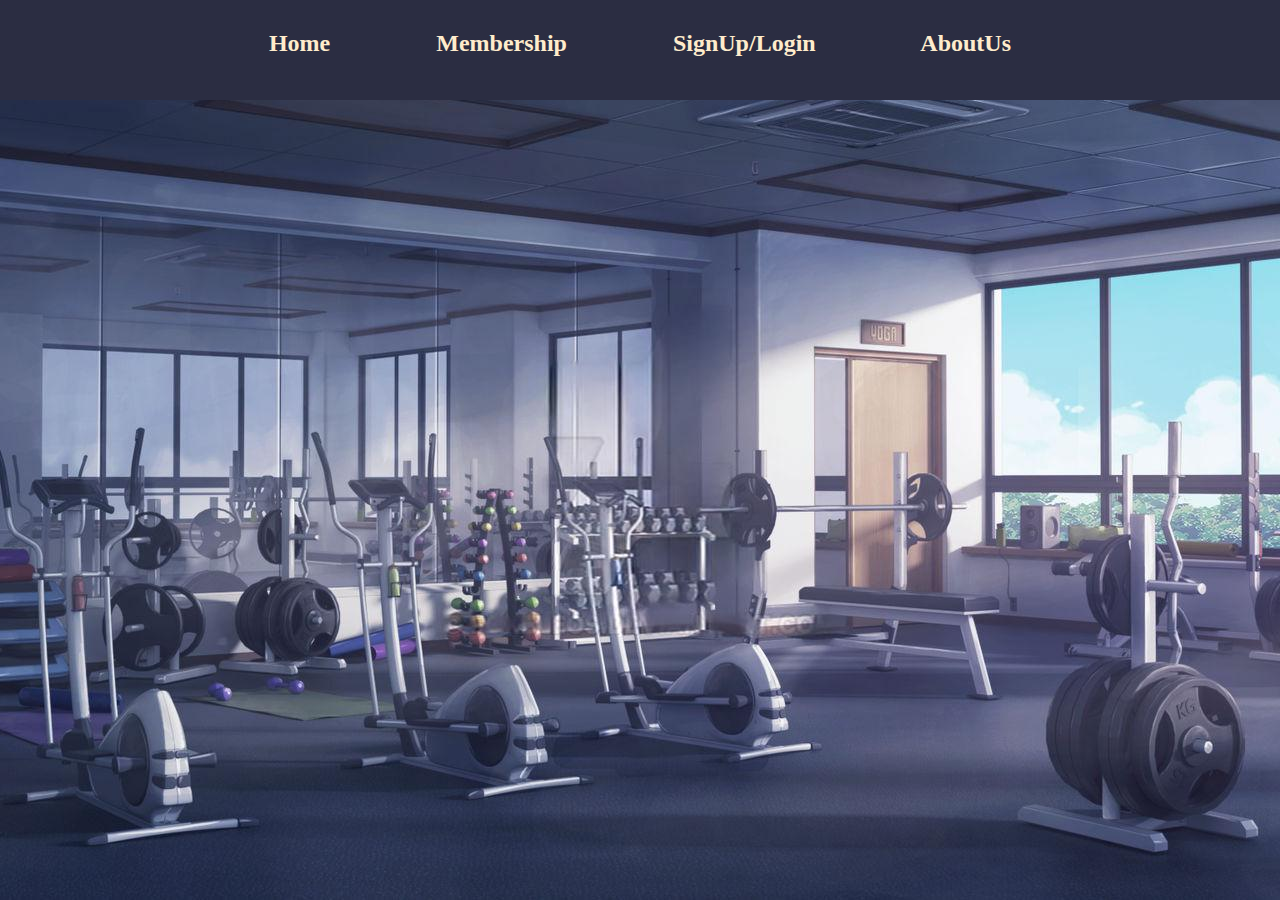
<file: index.html>
<!DOCTYPE html>
<html lang="en">
<head>
    <meta charset="UTF-8">
    <meta name="viewport" content="width=device-width, initial-scale=1.0">
    <title>Homepage</title>
    <link rel="stylesheet" href="style.css">
</head>
<body>
<header>
    <div class="text">
    <a id="text1" href="index.html">Home</a>
    <a id="text1" href="#">Membership</a>
    <a id="text1"href="signuplogin.html">SignUp/Login</a>
    <a id="text1"href="aboutus.html">AboutUs</a>
    </div>
</header>
</body>
</html>
</file>
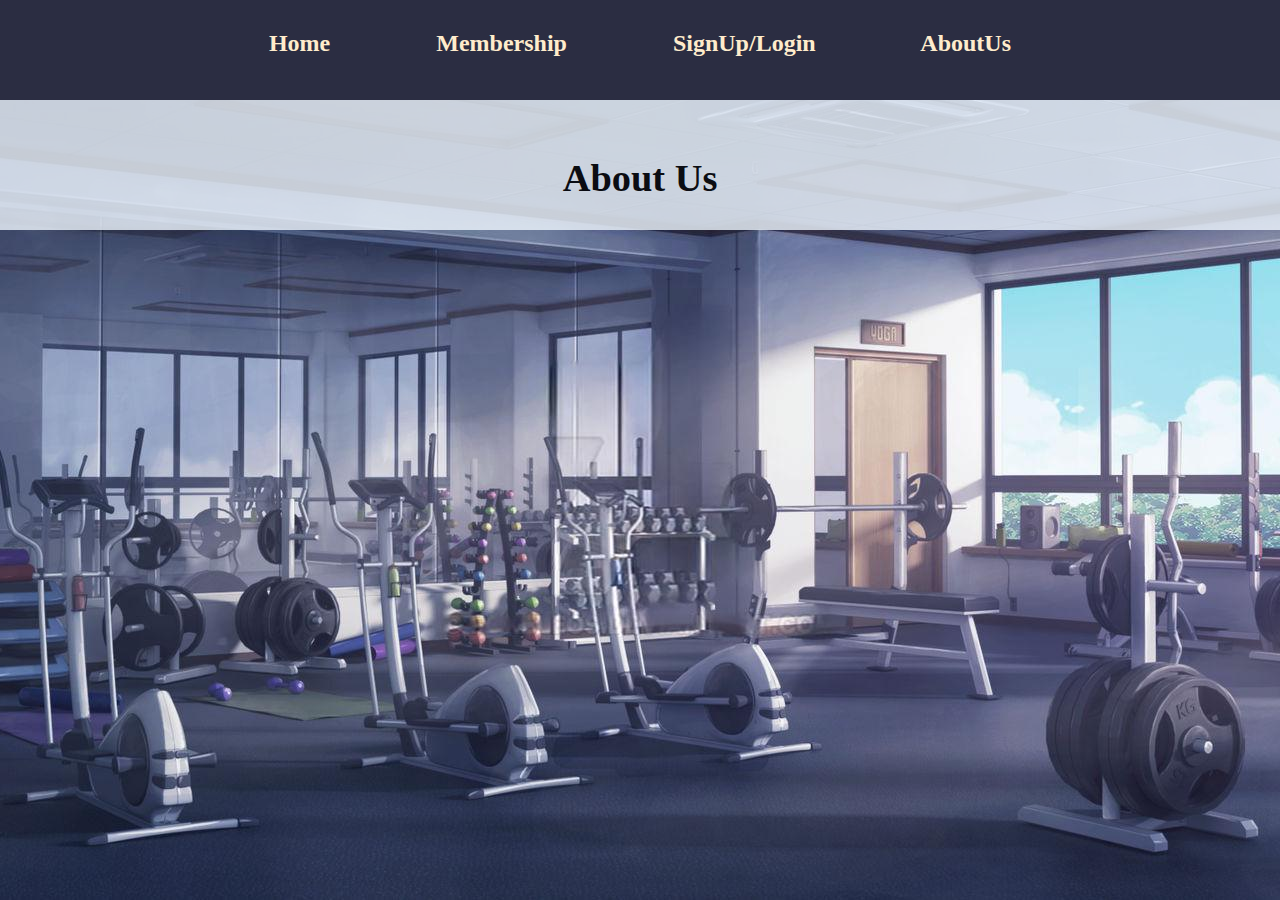
<file: aboutus.html>
<!DOCTYPE html>
<html lang="en">
<head>
    <meta charset="UTF-8">
    <meta name="viewport" content="width=device-width, initial-scale=1.0">
    <title>Homepage</title>
    <link rel="stylesheet" href="style.css">
</head>
<body>
<header>
    <div class="text">
    <a id="text1" href="index.html">Home</a>
    <a id="text1" href="#">Membership</a>
    <a id="text1"href="signuplogin.html">SignUp/Login</a>
    <a id="text1"href="aboutus.html">AboutUs</a>
    </div>
</header>
<section class="aboutustext">
    <div>
        <h1 id="abouttext">About Us</h1>
    </div>
</section>
</body>
</html>
</file>
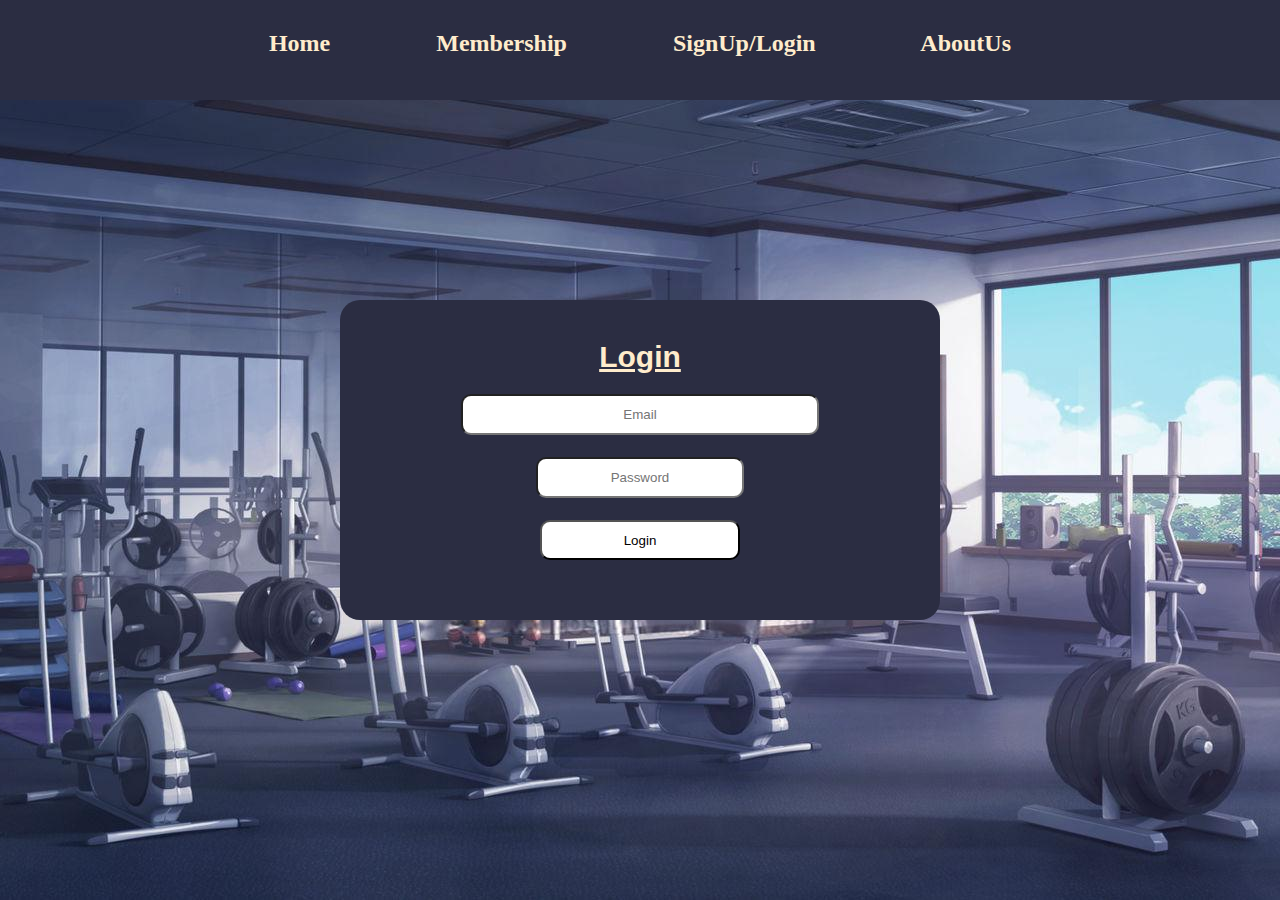
<file: login.html>
<!DOCTYPE html>
<html lang="en">
<head>
    <meta charset="UTF-8">
    <meta name="viewport" content="width=device-width, initial-scale=1.0">
    <title>Homepage</title>
    <link rel="stylesheet" href="style.css">
</head>
<body>
<header>
    <div class="text">
    <a id="text1" href="index.html">Home</a>
    <a id="text1" href="#">Membership</a>
    <a id="text1"href="signuplogin.html">SignUp/Login</a>
    <a id="text1"href="aboutus.html">AboutUs</a>
    </div>
</header>
<section class="signuplogin">
<form>
    <div>
        <h1 id="register">Login</h1>
        <input id="email" type = "email" placeholder="Email"></br> </br> 
        <input type="password" placeholder = "Password"> </br></br> 
        <button id="button">Login</button> </br></br> 

    </div>
</form>
</section>
</body>
</html>
</file>
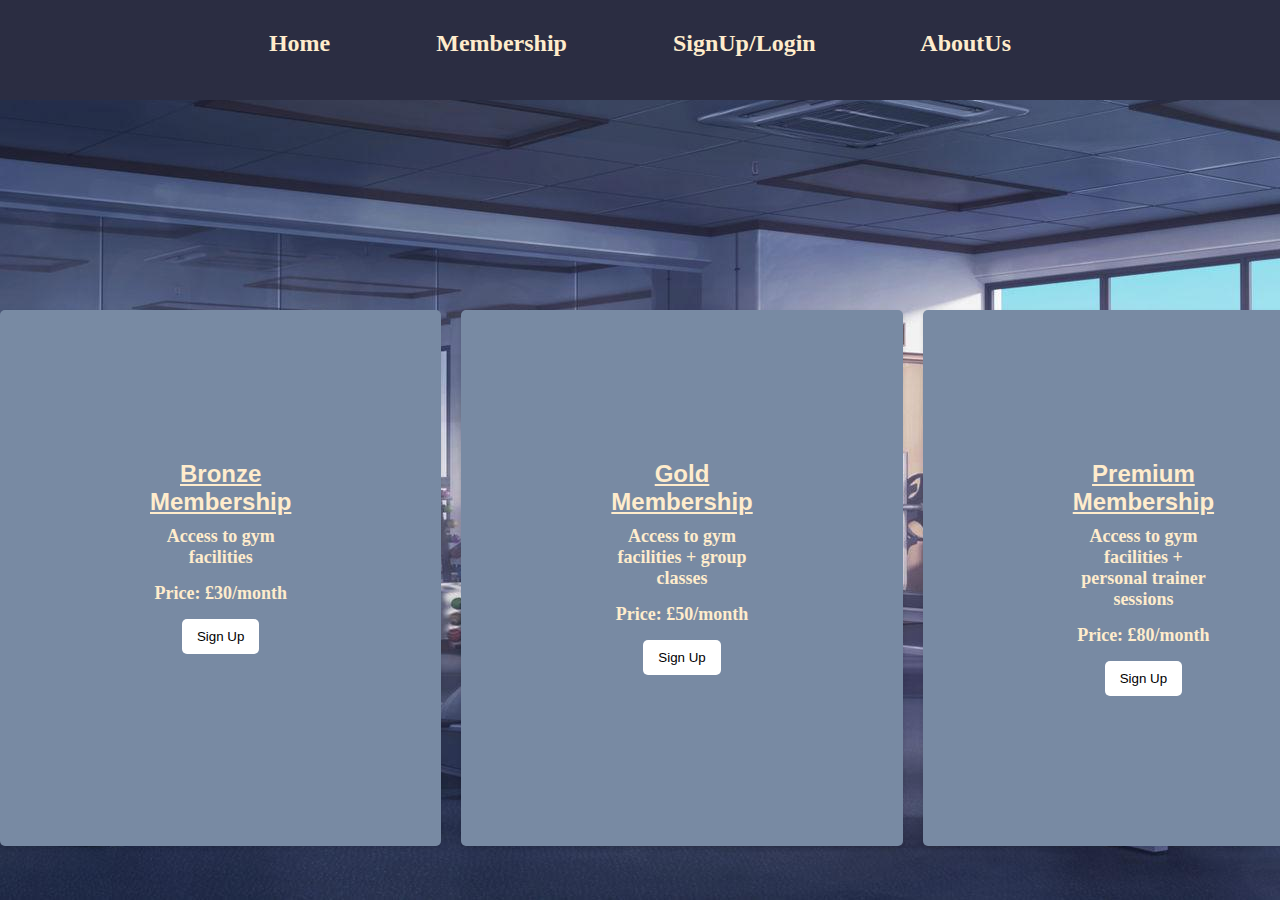
<file: membership.html>
<!DOCTYPE html>
<html lang="en">
<head>
    <meta charset="UTF-8">
    <meta name="viewport" content="width=device-width, initial-scale=1.0">
    <title>Homepage</title>
    <link rel="stylesheet" href="style.css">
</head>
<body>
<header>
    <div class="text">
    <a id="text1" href="index.html">Home</a>
    <a id="text1" href="membership.html">Membership</a>
    <a id="text1"href="signuplogin.html">SignUp/Login</a>
    <a id="text1"href="aboutus.html">AboutUs</a>
    </div>
</header>
<section>
    <div class="container">
        <div class="product-card">
            <h2>Bronze Membership</h2>
            <p>Access to gym facilities</p>
            <p>Price: £30/month</p>
            <button>Sign Up</button>
        </div>
        <div class="product-card">
            <h2>Gold Membership</h2>
            <p>Access to gym facilities + group classes</p>
            <p>Price: £50/month</p>
            <button>Sign Up</button>
        </div>
        <div class="product-card">
            <h2>Premium Membership</h2>
            <p>Access to gym facilities + personal trainer sessions</p>
            <p>Price: £80/month</p>
            <button>Sign Up</button>
        </div>
    </div>
</section>
</body>
</html>
</file>
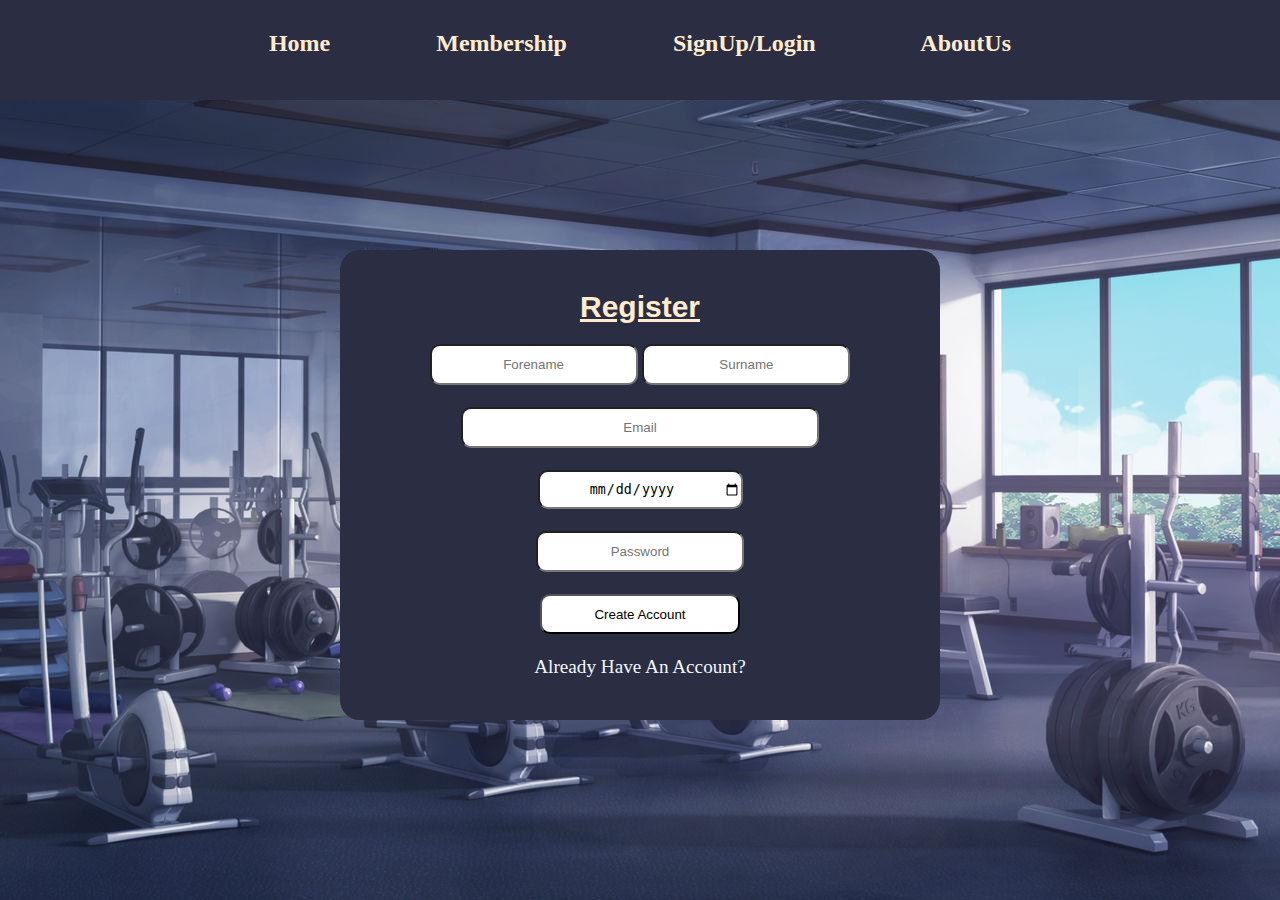
<file: signuplogin.html>
<!DOCTYPE html>
<html lang="en">
<head>
    <meta charset="UTF-8">
    <meta name="viewport" content="width=device-width, initial-scale=1.0">
    <title>Homepage</title>
    <link rel="stylesheet" href="style.css">
</head>
<body>
<header>
    <div class="text">
    <a id="text1" href="index.html">Home</a>
    <a id="text1" href="#">Membership</a>
    <a id="text1"href="signuplogin.html">SignUp/Login</a>
    <a id="text1"href="aboutus.html">AboutUs</a>
    </div>
</header>
<section class="signuplogin1">
<form>
    <div>
        <h1 id="register">Register</h1>
        <input type="text" placeholder ="Forename" size="10">
        <input type="text" placeholder = "Surname" size="10" height=""> </br> </br> 
        <input id="email" type = "email" placeholder="Email"></br> </br> 
        <input type = "date" placeholder= "Date Of Birth"></br> </br> 
        <input type="password" placeholder = "Password"> </br></br> 
        <button id="button">Create Account</button> </br></br> 
        <a id= "haveaccount" href="login.html">Already Have An Account?</a>

    </div>
</form>
</section>
</body>
</html>
</file>
<file: style.css>
body{
    background-image: url(background.jpeg);
    position: relative;
    background-size: cover;
    background-position: center;
    background-attachment: fixed;
}
body{
    padding: 0px;
    margin: 0px;
}

header{
    background-color: #2b2d42;
    width: 100%;
    height: 100px;
}
.text{
    font-weight: 800;
    text-align: center;
    font-size: x-large;
    padding: 30px;
    word-spacing: 100px;
}
.text a{
    text-decoration: none;
    color: #FFECCC;
    transition: 1s;
}
#text1:hover{
    text-decoration: underline;
    color: rgb(114, 147, 255);
    font-size: larger;
    transition: 1s  ;
}

.signuplogin{
    background-color: #2b2d42;
    border-radius: 20px;
    text-align: center;
    padding-top: 20px;
    height: 300px;
    width: 600px;
    margin: auto;
    font-size: larger;

}

.signuplogin{
    margin-top: 200px;
}
.signuplogin1{
    background-color: #2b2d42;
    border-radius: 20px;
    text-align: center;
    padding-top: 20px;
    height: 450px;
    width: 600px;
    margin: auto;
    font-size: larger;

}

.signuplogin1{
    margin-top: 150px;
}
#register{
    text-decoration: underline;
    font-size: 30px;
    color: #FFECCC;
    font-family: Verdana, Geneva, Tahoma, sans-serif;
}
input{
    height: 35px;
    width: 200px;
    border-radius: 10px;
    text-align: center;
}

#button{
    width: 200px;
    height: 40px;
    border-radius: 10px;
}
button{
    background-color: rgb(255, 255, 255);
    transition: 1s;
}
button:hover{
    background-color: rgb(0, 175, 44);
    transition: 1s;
    font-size: medium;

}
#email{
    width: 350px;
}
#haveaccount{
    color: aliceblue;
    text-decoration: none;
    transition: 1s;
}
#haveaccount:hover {
    color: rgb(114, 147, 255);
    text-decoration: underline;
    font-size: larger;
    transition: 1s;
}

.aboutustext{
    background-color: aliceblue;
    opacity: 80%;
    width: auto;
    height: 100px;
    text-align: center;
    font-size: larger;
    padding-top: 30px;
}
.container {
    margin-top: 210px;
    display: grid;
    grid-template-columns: repeat(3, 1fr);
    gap: 20px;
}

.product-card {
    background-color: #788aa3;
    padding: 150px;
    border-radius: 5px;
    box-shadow: 0 2px 5px rgba(0, 0, 0, 0.1);
    text-align: center;

}

.product-card h2 {
    margin: 0 0 10px;
    color: #FFECCC;
    text-decoration: underline;
    font-family:Verdana, Geneva, Tahoma, sans-serif
}

.product-card p {
    margin: 0 0 15px;
    color: #FFECCC;
    font-weight: bold;
    font-size: large;
}

.product-card button {
    padding: 10px 15px;
    background-color: #ffffff;
    color: rgb(0, 0, 0);
    border: none;
    border-radius: 5px;
    cursor: pointer;
}

.product-card button:hover {
    background-color: #00ff62;
}
</file>
